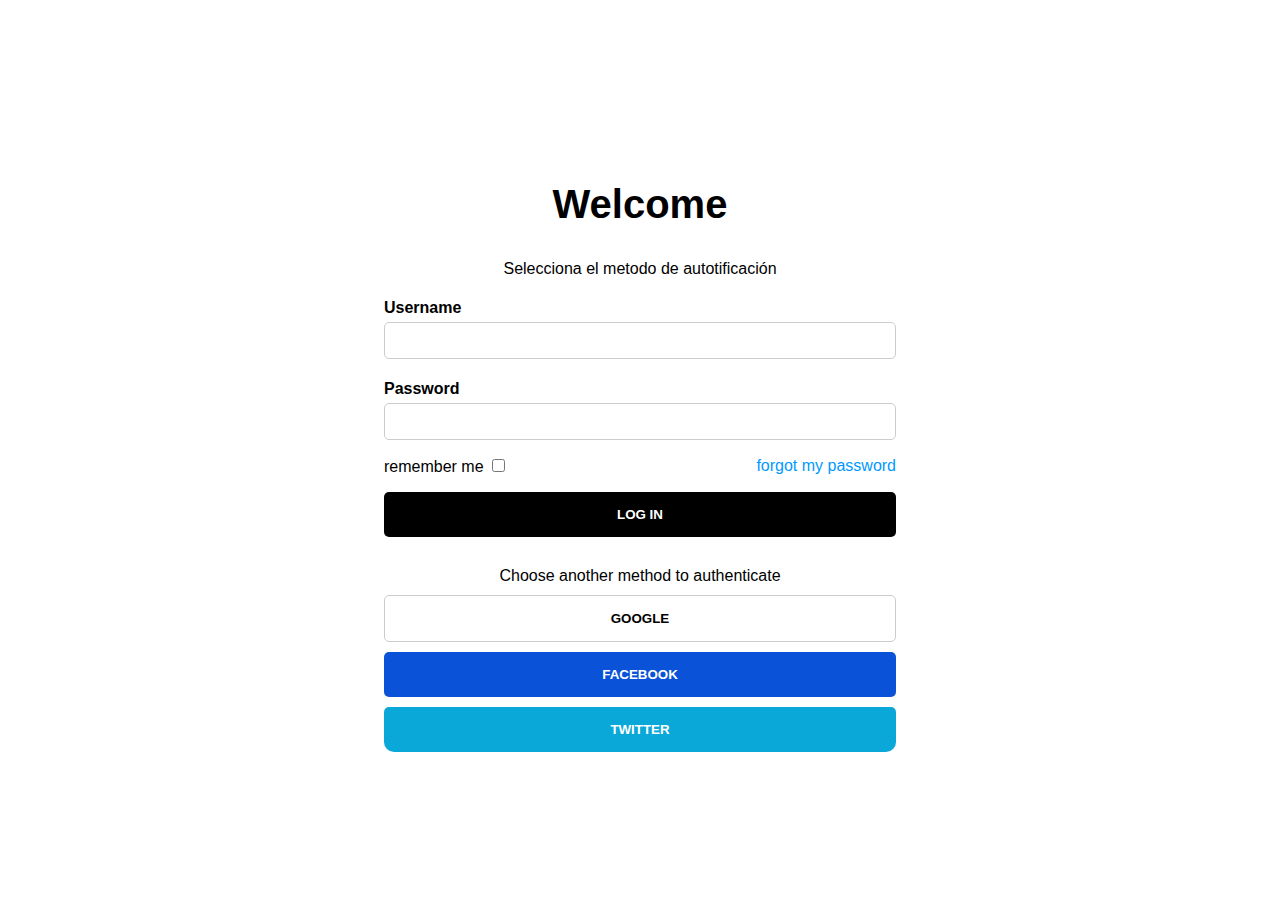
<file: cuenta.html>
<!DOCTYPE html>
<html lang="es">
    <head>
        <meta charset="utf-8">
        <link rel="stylesheet" href="style.css" type="text/css">
        <title>Pagina de facebook</title>
    </head>
    <body>
       <div class="form-container">
           <div class="login-container">
                <h2>Welcome</h2>
                <p>Selecciona el metodo de autotificación</p>
                
                <form action=" ">
                    <p>
                        <label for="usarname">Username</label>
                        <input class="input" type="text" name="use" id="username"/>
                    </p>
                    <p>
                        <label for="password">Password</label>
                        <input class="input" type="text" name="password" id="password"/>
                    </p>
                    <div class="options">
                    <div>
                        remember me 
                        <input type="checkbox" name="remember me" id="remember">         
                    </div>
                       <div>
                            <a href="#">forgot my password</a>
                    </div>
                        </div>
                            <p>
                            <input type="submit" class="btn btn-login" value="Log in"/>
                            </p>
                        <div class="providers">
                                <span>Choose another method to authenticate</span>
                                <button class="btn btn-google">Google</button>
                                <button class="btn btn-Facebook">Facebook</button>
                                <button class="btn btn-twitter">Twitter</button>
                        </div>
                </form>
             </div>
             <div class="welcome-scream-container"></div>
        </div>
    </body>
</html>
</file>
<file: style.css>
body{
    font-family: Arial, Helvetica, sans-serif;
    padding:0;
    margin:0;
    display: flex;
    align-items: center;
    justify-content: center;
    height: 100vh;
}
.form-container{
    background-color: white;
    width: 40%;
    border-radius: 10px;
    overflow: hidden;
    height: 90%
    display:flex;
    align-items: center;
}
.form-container .login-container > h2{
    text-align: center;
    font-size:2.5rem;  
}
.form-container .login-container > p,
.form-container .login-container > span{
    text-align: center;
    color;#555;
}
.form-container .login-container label{
    display: block;
    font-weight: bold;
    padding: 5px 0;
}
.form-container .login-container input.input{
    display: block;
    width: 100%;
    box-sizing: border-box;
    padding: 10px;
    border:solid 1px #ccc;
    border-radius:5px;
}
.form-container .login-container input.input:focus{
    outline: solid 2px #0099ff;
}
.form-container .login-container .options{
    display:flex;
    justify-content: space-between;
    align-items: center;
}

.form-container a{
    color:#0099ff;
    text-decoration:none;
}
.form-container a:hover{
    text-decoration:underline;
}
.form-container .login-container .providers{
    display: flex;
    flex-direction: column;
    gap: 10px;
    text-align: center;
    margin-top:30px;
}
.btn{
    border:none;
    padding:15px 0;
    width: 100%;
    font-weight: bolder;
    display:block;
    border-radius:5px;
    text-transform: uppercase;
    cursor:pointer;
}
.btn.btn-login{
    background-color: black;
    color:white;
}
.btn.btn-login:hover{
    background-color: #444;
    
}
.btn.btn-Facebook{
    background-color: rgb(10, 82,216);
    color:white;
}
.btn.btn-Facebook:hover{
    background-color: rgb(4, 62,16);
}
.btn.btn-google{
    background-color: white;
    color:black;
    border:solid 1px #ccc;
}
.btn.btn-google:hover{
background-color:wheat;
}
.btn.btn-twitter{
    background-color: rgb(10, 168,216);
    color:white
}
.btn.btn-twitter:hover{
    background-color: rgb(4, 68,216);
}
.form-container .welcome-scream-container{
    background-color: black;
    height: 100%;
    width: 50%;
}
</file>
